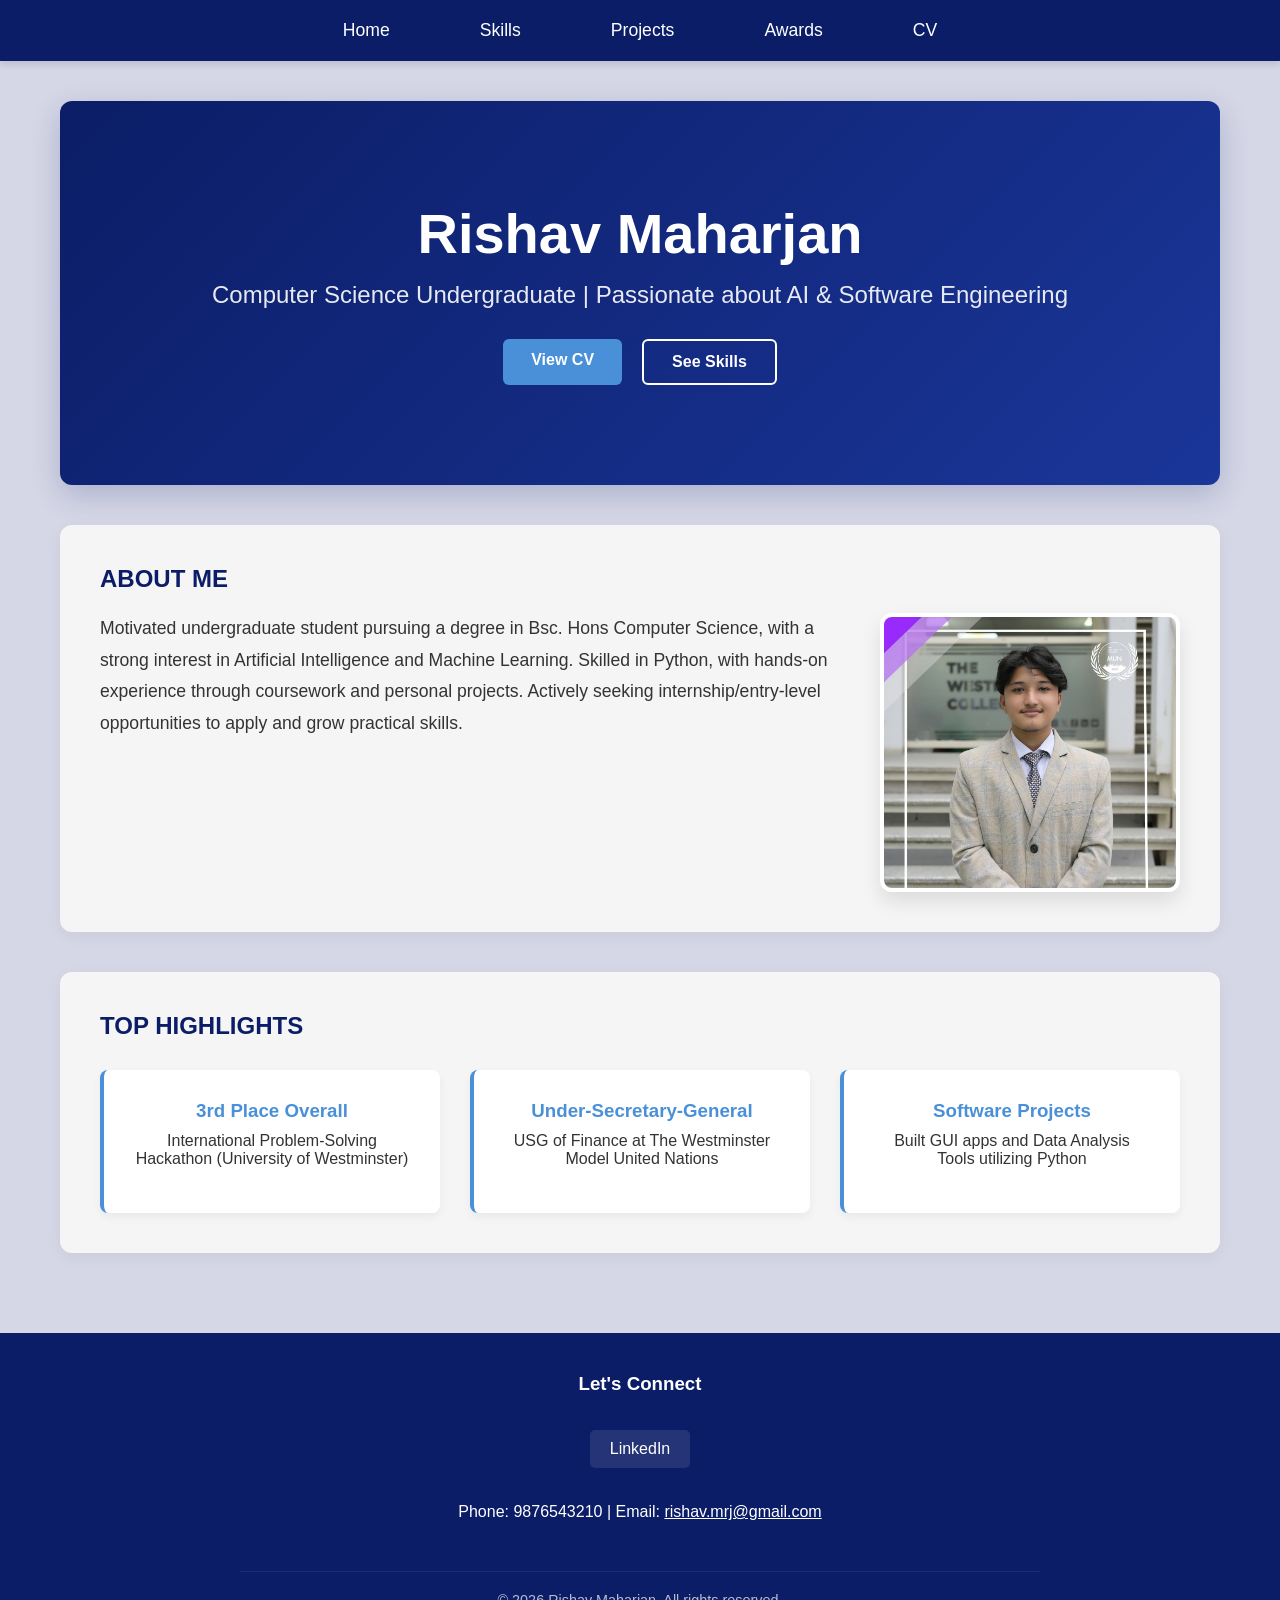
<file: index.html>
<!doctype html>
<html lang="en">
  <head>
    <meta charset="UTF-8" />
    <meta name="viewport" content="width=device-width, initial-scale=1.0" />
    <title>Rishav Maharjan - Portfolio</title>
    <link rel="stylesheet" href="portfolio_style.css" />
  </head>

  <body>
    <nav>
      <div class="navigation">
        <ul class="links">
          <li><a href="index.html">Home</a></li>
          <li><a href="skills.html">Skills</a></li>
          <li><a href="projects.html">Projects</a></li>
          <li><a href="awards.html">Awards</a></li>
          <li><a href="cv.html">CV</a></li>
        </ul>
      </div>
    </nav>

    <main>
      <section class="hero" id="hero-section">
        <h1>Rishav Maharjan</h1>
        <p>
          Computer Science Undergraduate | Passionate about AI & Software
          Engineering
        </p>
        <div class="hero-buttons">
          <a href="cv.html" class="button primary-button">View CV</a>
          <a href="skills.html" class="button outline-button">See Skills</a>
        </div>
      </section>

      <section class="section" id="about">
        <h2>ABOUT ME</h2>
        <div class="about-content">
          <div class="about-text">
            <p>
              Motivated undergraduate student pursuing a degree in Bsc. Hons
              Computer Science, with a strong interest in Artificial
              Intelligence and Machine Learning. Skilled in Python, with
              hands-on experience through coursework and personal projects.
              Actively seeking internship/entry-level opportunities to apply and
              grow practical skills.
            </p>
          </div>

          <img
            src="Profile pic.jpg"
            alt="Rishav Maharjan"
            class="about-image"
          />
        </div>
      </section>

      <section class="section" id="highlights">
        <h2>TOP HIGHLIGHTS</h2>
        <div class="highlights-grid">
          <div class="card highlight-card">
            <h3>3rd Place Overall</h3>
            <p>
              International Problem-Solving Hackathon (University of
              Westminster)
            </p>
          </div>
          <div class="card highlight-card">
            <h3>Under-Secretary-General</h3>
            <p>USG of Finance at The Westminster Model United Nations</p>
          </div>
          <div class="card highlight-card">
            <h3>Software Projects</h3>
            <p>Built GUI apps and Data Analysis Tools utilizing Python</p>
          </div>
        </div>
      </section>
    </main>

    <footer>
      <div class="footer-content">
        <h3>Let's Connect</h3>
        <div class="social-links">
          <a
            href="https://www.linkedin.com/in/rishav-maharjan-6b55b3327/"
            target="_blank"
            >LinkedIn</a
          >
        </div>
        <p>
          Phone: 9876543210 | Email:
          <a
            href="mailto:rishav.mrj@gmail.com"
            style="color: white; text-decoration: underline"
            >rishav.mrj@gmail.com</a
          >
        </p>
        <div class="copyright">
          &copy; 2026 Rishav Maharjan. All rights reserved.
        </div>
      </div>
    </footer>
  </body>
</html>
</file>
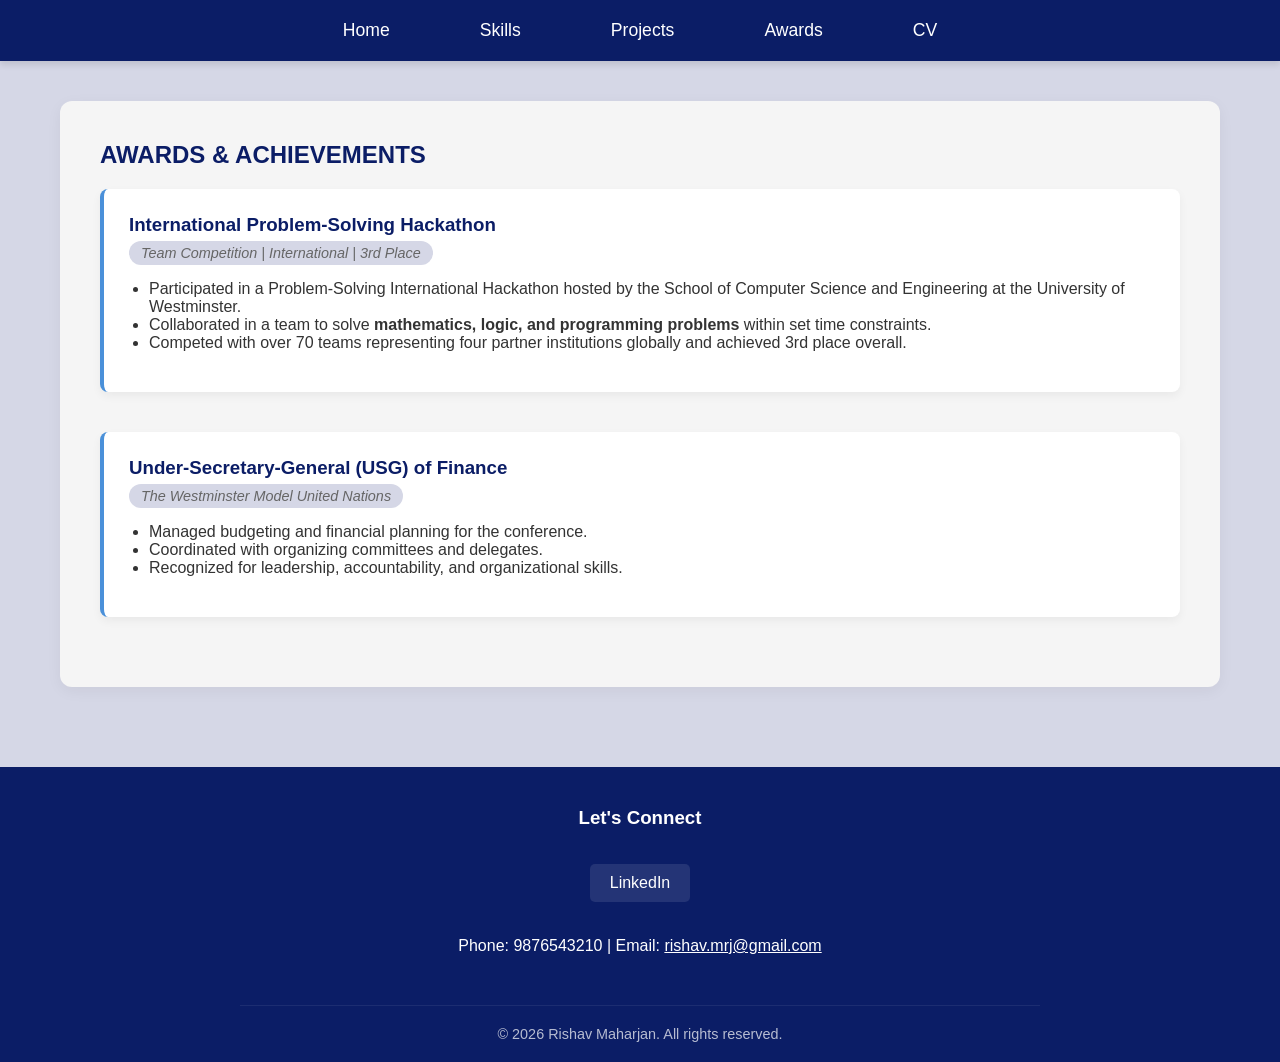
<file: awards.html>
<!doctype html>
<html lang="en">
  <head>
    <meta charset="UTF-8" />
    <meta name="viewport" content="width=device-width, initial-scale=1.0" />
    <title>Awards & Achievements - Rishav Maharjan</title>
    <link rel="stylesheet" href="portfolio_style.css" />
  </head>

  <body>
    <nav>
      <div class="navigation">
        <ul class="links">
          <li><a href="index.html">Home</a></li>
          <li><a href="skills.html">Skills</a></li>
          <li><a href="projects.html">Projects</a></li>
          <li><a href="awards.html">Awards</a></li>
          <li><a href="cv.html">CV</a></li>
        </ul>
      </div>
    </nav>

    <main>
      <section class="section" id="awards">
        <h2>AWARDS & ACHIEVEMENTS</h2>

        <div class="card project-card" style="margin-bottom: 40px">
          <h3>International Problem-Solving Hackathon</h3>
          <span class="technology-stack"
            >Team Competition | International | 3rd Place</span
          >
          <ul>
            <li>
              Participated in a Problem-Solving International Hackathon hosted
              by the School of Computer Science and Engineering at the
              University of Westminster.
            </li>
            <li>
              Collaborated in a team to solve
              <strong>mathematics, logic, and programming problems</strong>
              within set time constraints.
            </li>
            <li>
              Competed with over 70 teams representing four partner institutions
              globally and achieved 3rd place overall.
            </li>
          </ul>
        </div>

        <div class="card project-card">
          <h3>Under-Secretary-General (USG) of Finance</h3>
          <span class="technology-stack"
            >The Westminster Model United Nations</span
          >
          <ul>
            <li>
              Managed budgeting and financial planning for the conference.
            </li>
            <li>Coordinated with organizing committees and delegates.</li>
            <li>
              Recognized for leadership, accountability, and organizational
              skills.
            </li>
          </ul>
        </div>
      </section>
    </main>

    <footer>
      <div class="footer-content">
        <h3>Let's Connect</h3>
        <div class="social-links">
          <a
            href="https://www.linkedin.com/in/rishav-maharjan-6b55b3327/"
            target="_blank"
            >LinkedIn</a
          >
        </div>
        <p>
          Phone: 9876543210 | Email:
          <a
            href="mailto:rishav.mrj@gmail.com"
            style="color: white; text-decoration: underline"
            >rishav.mrj@gmail.com</a
          >
        </p>
        <div class="copyright">
          &copy; 2026 Rishav Maharjan. All rights reserved.
        </div>
      </div>
    </footer>
  </body>
</html>
</file>
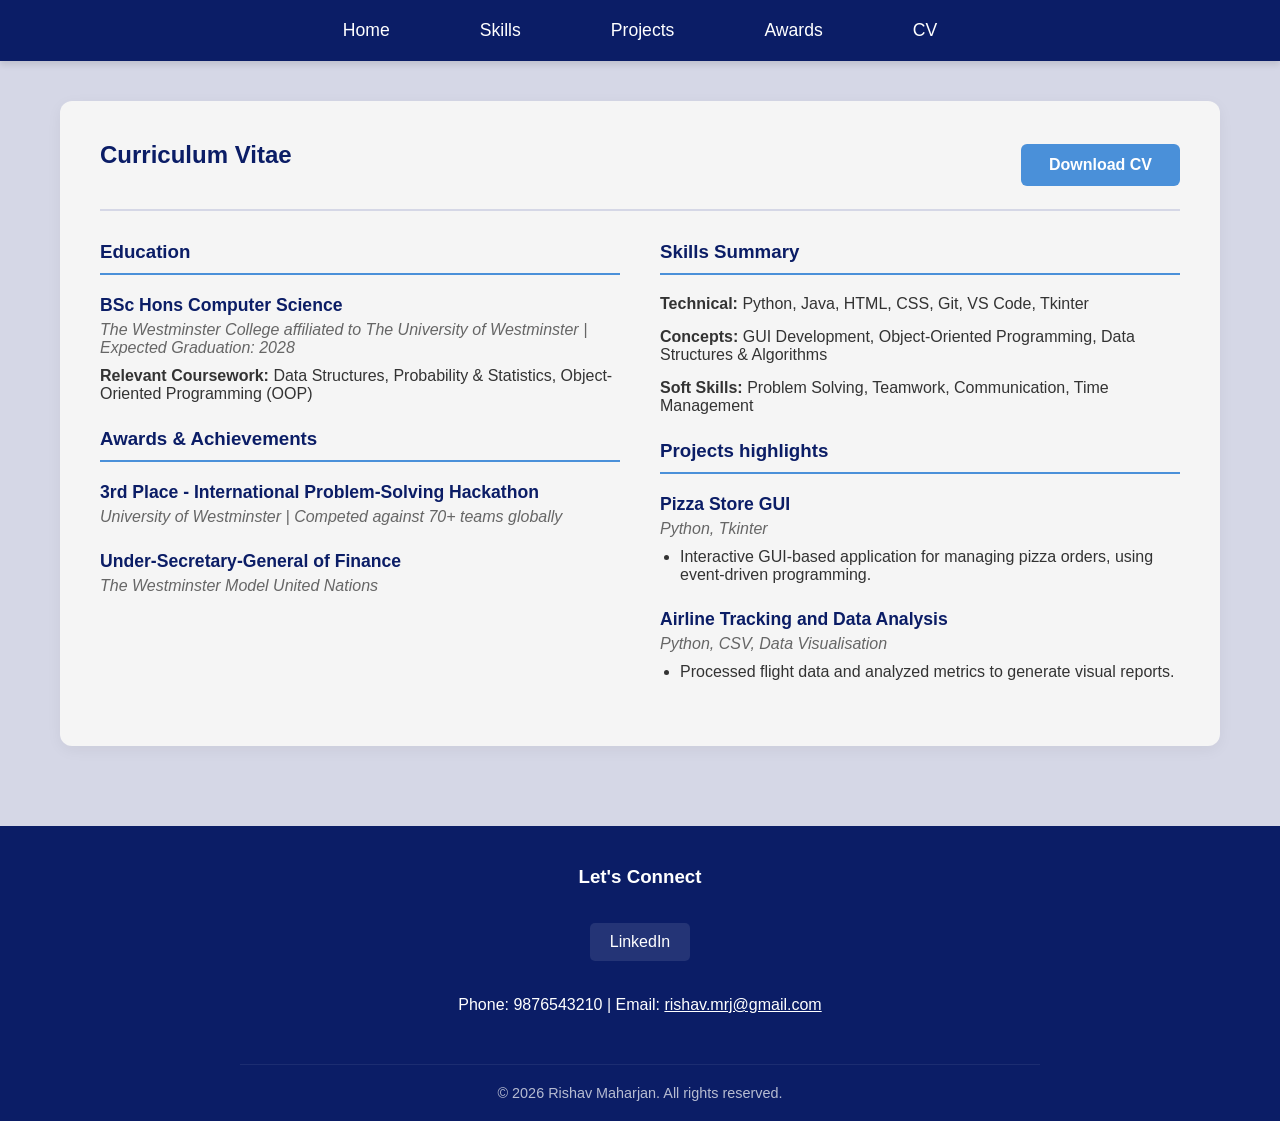
<file: cv.html>
<!doctype html>
<html lang="en">
  <head>
    <meta charset="UTF-8" />
    <meta name="viewport" content="width=device-width, initial-scale=1.0" />
    <title>CV - Rishav Maharjan</title>
    <link rel="stylesheet" href="portfolio_style.css" />
  </head>

  <body>
    <nav>
      <div class="navigation">
        <ul class="links">
          <li><a href="index.html">Home</a></li>
          <li><a href="skills.html">Skills</a></li>
          <li><a href="projects.html">Projects</a></li>
          <li><a href="awards.html">Awards</a></li>
          <li><a href="cv.html">CV</a></li>
        </ul>
      </div>
    </nav>

    <main>
      <section class="section">
        <div class="resume-header">
          <h2>Curriculum Vitae</h2>
          <a
            href="../cv.pdf"
            class="button primary-button"
            target="_blank"
            download
            >Download CV</a
          >
        </div>

        <div class="resume-grid">
          <div class="resume-column">
            <div class="resume-section">
              <h3>Education</h3>
              <div class="resume-item">
                <h4>BSc Hons Computer Science</h4>
                <p class="metadata">
                  The Westminster College affiliated to The University of
                  Westminster | Expected Graduation: 2028
                </p>
                <p>
                  <strong>Relevant Coursework:</strong> Data Structures,
                  Probability & Statistics, Object-Oriented Programming (OOP)
                </p>
              </div>
            </div>

            <div class="resume-section">
              <h3>Awards & Achievements</h3>
              <div class="resume-item">
                <h4>3rd Place - International Problem-Solving Hackathon</h4>
                <p class="metadata">
                  University of Westminster | Competed against 70+ teams
                  globally
                </p>
              </div>
              <div class="resume-item">
                <h4>Under-Secretary-General of Finance</h4>
                <p class="metadata">The Westminster Model United Nations</p>
              </div>
            </div>
          </div>

          <div class="resume-column">
            <div class="resume-section">
              <h3>Skills Summary</h3>
              <div class="resume-item">
                <p>
                  <strong>Technical:</strong> Python, Java, HTML, CSS, Git, VS
                  Code, Tkinter
                </p>
                <p>
                  <strong>Concepts:</strong> GUI Development, Object-Oriented
                  Programming, Data Structures & Algorithms
                </p>
                <p>
                  <strong>Soft Skills:</strong> Problem Solving, Teamwork,
                  Communication, Time Management
                </p>
              </div>
            </div>

            <div class="resume-section">
              <h3>Projects highlights</h3>
              <div class="resume-item">
                <h4>Pizza Store GUI</h4>
                <p class="metadata">Python, Tkinter</p>
                <ul>
                  <li>
                    Interactive GUI-based application for managing pizza orders,
                    using event-driven programming.
                  </li>
                </ul>
              </div>
              <div class="resume-item">
                <h4>Airline Tracking and Data Analysis</h4>
                <p class="metadata">Python, CSV, Data Visualisation</p>
                <ul>
                  <li>
                    Processed flight data and analyzed metrics to generate
                    visual reports.
                  </li>
                </ul>
              </div>
            </div>
          </div>
        </div>
      </section>
    </main>

    <footer>
      <div class="footer-content">
        <h3>Let's Connect</h3>
        <div class="social-links">
          <a
            href="https://www.linkedin.com/in/rishav-maharjan-6b55b3327/"
            target="_blank"
            >LinkedIn</a
          >
        </div>
        <p>
          Phone: 9876543210 | Email:
          <a
            href="mailto:rishav.mrj@gmail.com"
            style="color: white; text-decoration: underline"
            >rishav.mrj@gmail.com</a
          >
        </p>
        <div class="copyright">
          &copy; 2026 Rishav Maharjan. All rights reserved.
        </div>
      </div>
    </footer>
  </body>
</html>
</file>
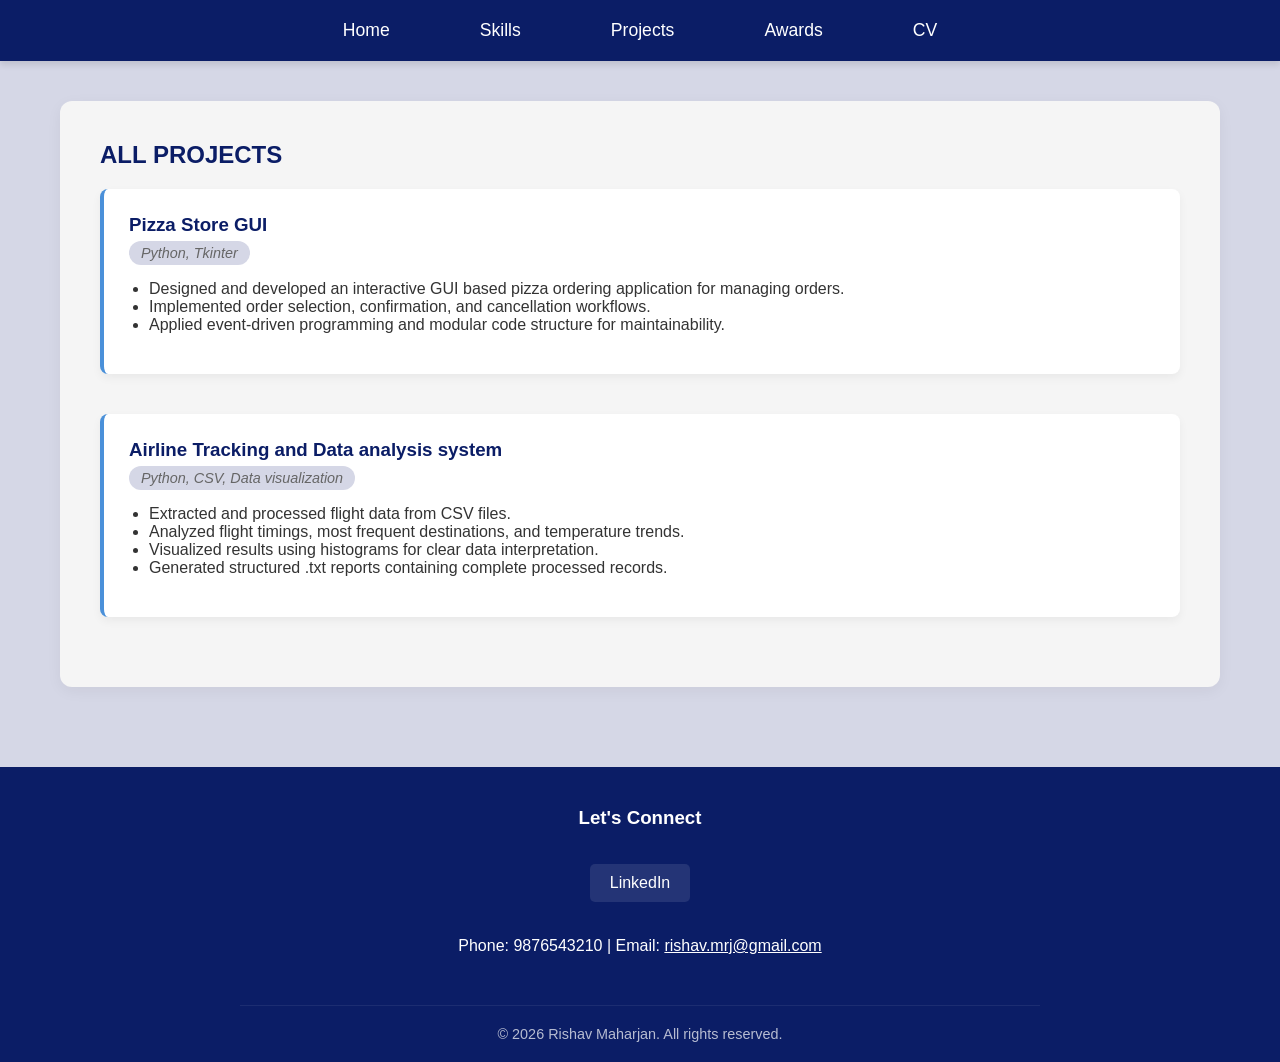
<file: projects.html>
<!doctype html>
<html lang="en">
  <head>
    <meta charset="UTF-8" />
    <meta name="viewport" content="width=device-width, initial-scale=1.0" />
    <title>Projects - Rishav Maharjan</title>
    <link rel="stylesheet" href="portfolio_style.css" />
  </head>

  <body>
    <nav>
      <div class="navigation">
        <ul class="links">
          <li><a href="index.html">Home</a></li>
          <li><a href="skills.html">Skills</a></li>
          <li><a href="projects.html">Projects</a></li>
          <li><a href="awards.html">Awards</a></li>
          <li><a href="cv.html">CV</a></li>
        </ul>
      </div>
    </nav>

    <main>
      <section class="section" id="projects">
        <h2>ALL PROJECTS</h2>

        <div class="card project-card" style="margin-bottom: 40px">
          <h3>Pizza Store GUI</h3>
          <span class="technology-stack">Python, Tkinter</span>
          <ul>
            <li>
              Designed and developed an interactive GUI based pizza ordering
              application for managing orders.
            </li>
            <li>
              Implemented order selection, confirmation, and cancellation
              workflows.
            </li>
            <li>
              Applied event-driven programming and modular code structure for
              maintainability.
            </li>
          </ul>
        </div>

        <div class="card project-card">
          <h3>Airline Tracking and Data analysis system</h3>
          <span class="technology-stack">Python, CSV, Data visualization</span>
          <ul>
            <li>Extracted and processed flight data from CSV files.</li>
            <li>
              Analyzed flight timings, most frequent destinations, and
              temperature trends.
            </li>
            <li>
              Visualized results using histograms for clear data interpretation.
            </li>
            <li>
              Generated structured .txt reports containing complete processed
              records.
            </li>
          </ul>
        </div>
      </section>
    </main>

    <footer>
      <div class="footer-content">
        <h3>Let's Connect</h3>
        <div class="social-links">
          <a
            href="https://www.linkedin.com/in/rishav-maharjan-6b55b3327/"
            target="_blank"
            >LinkedIn</a
          >
        </div>
        <p>
          Phone: 9876543210 | Email:
          <a
            href="mailto:rishav.mrj@gmail.com"
            style="color: white; text-decoration: underline"
            >rishav.mrj@gmail.com</a
          >
        </p>
        <div class="copyright">
          &copy; 2026 Rishav Maharjan. All rights reserved.
        </div>
      </div>
    </footer>
  </body>
</html>
</file>
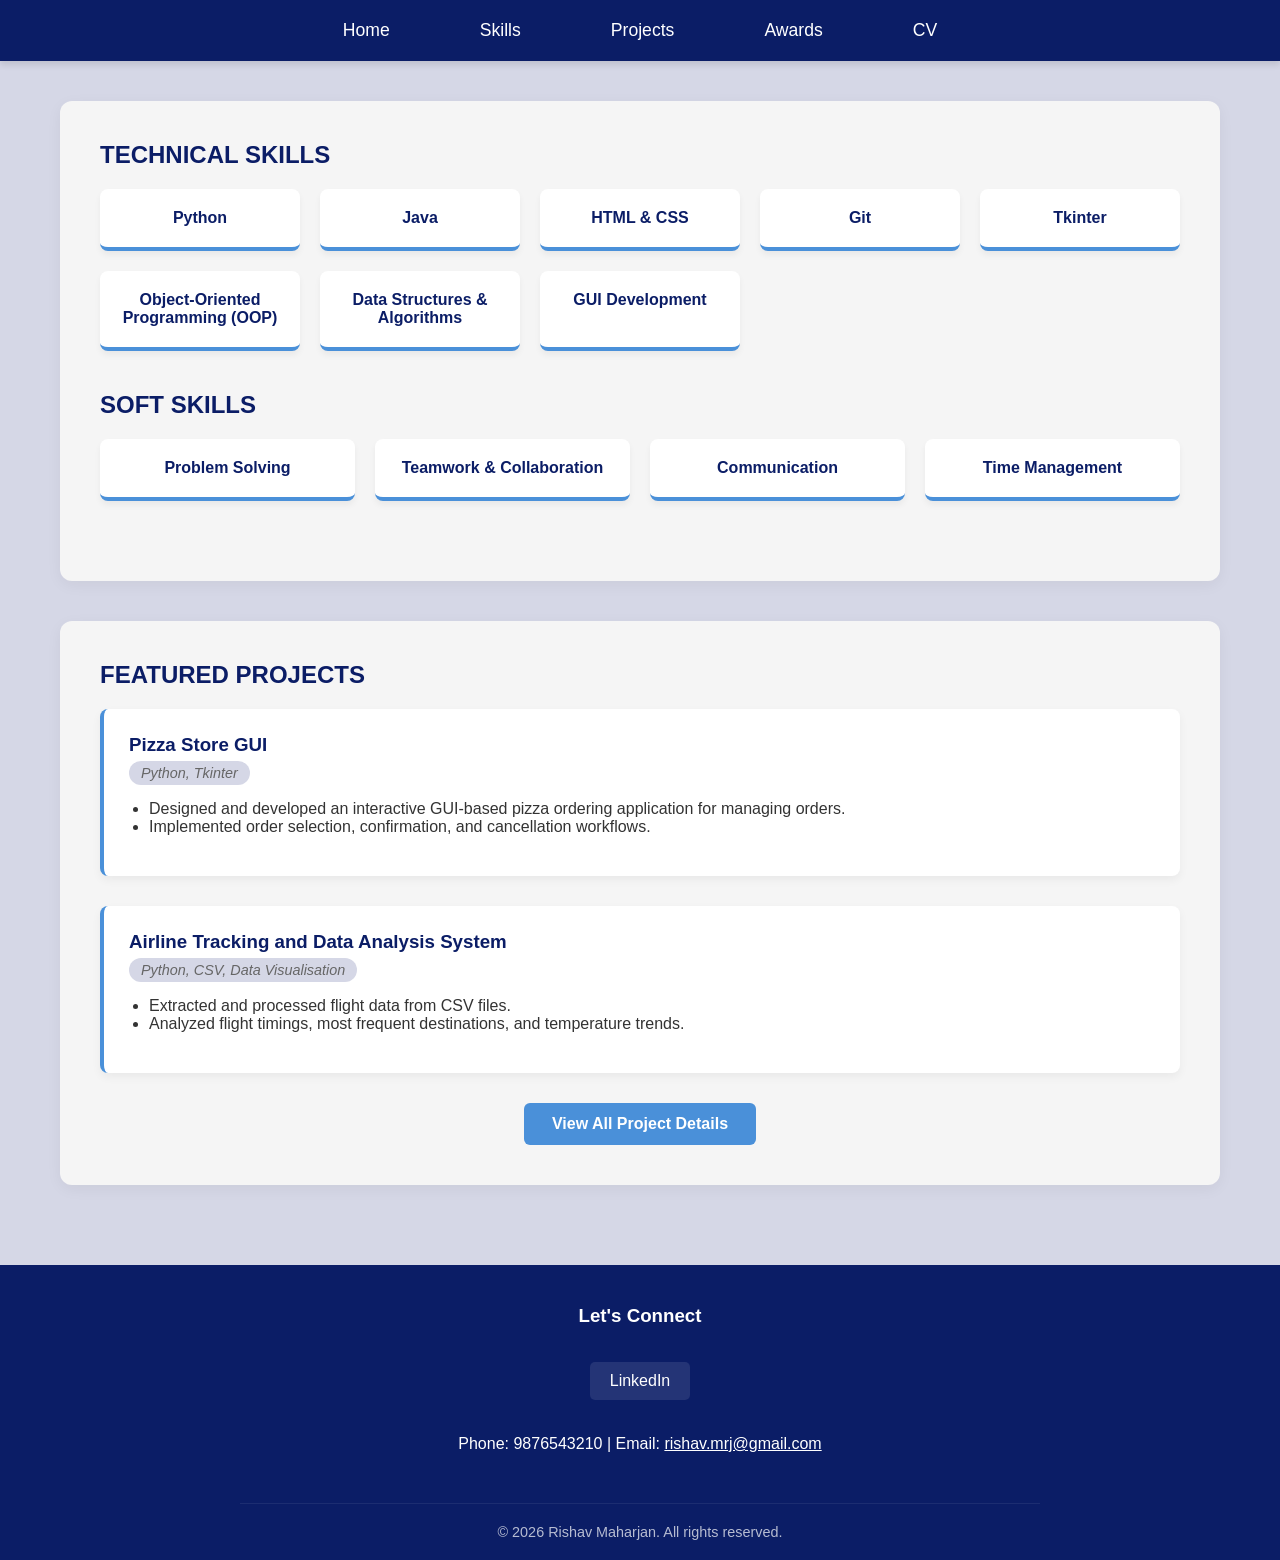
<file: skills.html>
<!doctype html>
<html lang="en">
  <head>
    <meta charset="UTF-8" />
    <meta name="viewport" content="width=device-width, initial-scale=1.0" />
    <title>Skills & Projects - Rishav Maharjan</title>
    <link rel="stylesheet" href="portfolio_style.css" />
  </head>

  <body>
    <nav>
      <div class="navigation">
        <ul class="links">
          <li><a href="index.html">Home</a></li>
          <li><a href="skills.html">Skills</a></li>
          <li><a href="projects.html">Projects</a></li>
          <li><a href="awards.html">Awards</a></li>
          <li><a href="cv.html">CV</a></li>
        </ul>
      </div>
    </nav>

    <main>
      <section class="section" id="skills">
        <h2>TECHNICAL SKILLS</h2>
        <div class="skills-grid">
          <div class="skill-card">Python</div>
          <div class="skill-card">Java</div>
          <div class="skill-card">HTML & CSS</div>
          <div class="skill-card">Git</div>
          <div class="skill-card">Tkinter</div>
          <div class="skill-card">Object-Oriented Programming (OOP)</div>
          <div class="skill-card">Data Structures & Algorithms</div>
          <div class="skill-card">GUI Development</div>
        </div>

        <h2 style="margin-top: 40px">SOFT SKILLS</h2>
        <div class="skills-grid">
          <div class="skill-card">Problem Solving</div>
          <div class="skill-card">Teamwork & Collaboration</div>
          <div class="skill-card">Communication</div>
          <div class="skill-card">Time Management</div>
        </div>
      </section>

      <section class="section" id="projects-preview">
        <h2>FEATURED PROJECTS</h2>

        <div class="card project-card">
          <h3>Pizza Store GUI</h3>
          <span class="technology-stack">Python, Tkinter</span>
          <ul>
            <li>
              Designed and developed an interactive GUI-based pizza ordering
              application for managing orders.
            </li>
            <li>
              Implemented order selection, confirmation, and cancellation
              workflows.
            </li>
          </ul>
        </div>

        <div class="card project-card">
          <h3>Airline Tracking and Data Analysis System</h3>
          <span class="technology-stack">Python, CSV, Data Visualisation</span>
          <ul>
            <li>Extracted and processed flight data from CSV files.</li>
            <li>
              Analyzed flight timings, most frequent destinations, and
              temperature trends.
            </li>
          </ul>
        </div>

        <div style="text-align: center; margin-top: 20px">
          <a href="projects.html" class="button primary-button"
            >View All Project Details</a
          >
        </div>
      </section>
    </main>

    <footer>
      <div class="footer-content">
        <h3>Let's Connect</h3>
        <div class="social-links">
          <a
            href="https://www.linkedin.com/in/rishav-maharjan-6b55b3327/"
            target="_blank"
            >LinkedIn</a
          >
        </div>
        <p>
          Phone: 9876543210 | Email:
          <a
            href="mailto:rishav.mrj@gmail.com"
            style="color: white; text-decoration: underline"
            >rishav.mrj@gmail.com</a
          >
        </p>
        <div class="copyright">
          &copy; 2026 Rishav Maharjan. All rights reserved.
        </div>
      </div>
    </footer>
  </body>
</html>
</file>
<file: portfolio_style.css>
/* Global Reset */
* {
    margin: 0;
    padding: 0;
    box-sizing: border-box;
}

body {
    font-family: 'Segoe UI', sans-serif;
    background-color: #D5D7E6;
    color: #333;
    display: flex;
    flex-direction: column;
    min-height: 100vh;
}

main {
    flex: 1;
    padding: 40px 20px;
    width: 100%;
    max-width: 1200px;
    margin: 0 auto;
}

h1,
h2,
h3 {
    color: #0B1D66;
    margin-bottom: 20px;
}

p,
ul,
ol {
    margin-bottom: 15px;
}

ul,
ol {
    padding-left: 20px;
}

a {
    color: #4A90D9;
    text-decoration: none;
    transition: color 0.3s ease;
}

a:hover {
    color: #0B1D66;
}


nav {
    background-color: #0B1D66;
    width: 100%;
    position: sticky;
    top: 0;
    z-index: 100;
    box-shadow: 0 4px 6px rgba(0, 0, 0, 0.1);
}

.navigation {
    max-width: 1200px;
    margin: 0 auto;
    display: flex;
    justify-content: center;
    align-items: center;
    padding: 0 20px;
}

nav ul {
    display: flex;
    gap: 40px;
    list-style: none;
    margin: 0;
    padding: 0;
}

nav ul li a {
    display: block;
    color: white;
    padding: 20px 25px;
    font-size: 1.1rem;
    font-weight: 500;
    transition: 0.3s ease;
    border-radius: 15px;
}

nav ul li a:hover {
    background-color: white;
    color: #0B1D66;
}

footer {
    background-color: #0B1D66;
    color: white;
    width: 100%;
    padding: 40px 20px 20px;
    margin-top: auto;
    text-align: center;
}

.footer-content {
    max-width: 1200px;
    margin: 0 auto;
    display: flex;
    flex-direction: column;
    align-items: center;
    gap: 15px;
}

.footer-content h3 {
    color: white;
    margin-bottom: 10px;
}

.social-links {
    display: flex;
    gap: 20px;
    justify-content: center;
    margin-top: 10px;
    margin-bottom: 20px;
}

.social-links a {
    color: white;
    background-color: rgba(255, 255, 255, 0.1);
    padding: 10px 20px;
    border-radius: 5px;
    transition: background-color 0.3s, transform 0.3s;
}

.social-links a:hover {
    background-color: #4A90D9;
    color: white;
    transform: translateY(-3px);
}

.copyright {
    margin-top: 20px;
    font-size: 0.9rem;
    opacity: 0.7;
    border-top: 1px solid rgba(255, 255, 255, 0.1);
    padding-top: 20px;
    width: 100%;
    max-width: 800px;
}

.section {
    background-color: whitesmoke;
    border-radius: 12px;
    padding: 40px;
    margin-bottom: 40px;
    box-shadow: 0 4px 15px rgba(0, 0, 0, 0.05);
}

.card {
    background-color: white;
    border-radius: 8px;
    padding: 25px;
    box-shadow: 0 4px 10px rgba(0, 0, 0, 0.05);
    transition: transform 0.3s ease, box-shadow 0.3s ease;
    border-left: 4px solid #4A90D9;

}

.card:hover {
    transform: translateY(-5px);
    box-shadow: 10px 10px 10px rgba(0, 0, 0, 0.1);
}


.button {
    display: inline-block;
    padding: 12px 28px;
    border-radius: 6px;
    font-weight: 600;
    text-decoration: none;
    cursor: pointer;
    transition: all 0.3s ease;
    border: none;
    font-size: 1rem;
}

.primary-button {
    background-color: #4A90D9;
    color: white;
}

.primary-button:hover {
    background-color: #0B1D66;
    color: white;
    transform: translateY(-2px);
    box-shadow: 0 4px 10px rgba(74, 144, 217, 0.3);
}

.outline-button {
    background-color: transparent;
    color: white;
    border: 2px solid white;
}

.outline-button:hover {
    background-color: white;
    color: #0B1D66;
}


.hero {
    background: linear-gradient(135deg, #0B1D66 0%, #1a3699 100%);
    color: white;
    padding: 100px 20px;
    border-radius: 12px;
    text-align: center;
    margin-bottom: 40px;
    box-shadow: 0 10px 30px rgba(11, 29, 102, 0.2);
}

.hero h1 {
    color: white;
    font-size: 3.5rem;
    margin-bottom: 15px;
}

.hero p {
    font-size: 1.5rem;
    margin-bottom: 30px;
    opacity: 0.9;
}

.hero-buttons {
    display: flex;
    gap: 20px;
    justify-content: center;
}

.about-content {
    display: flex;
    align-items: flex-start;
    gap: 40px;
}

.about-text {
    flex: 1;
    font-size: 1.1rem;
    line-height: 1.8;
}

.about-image {
    width: 300px;
    height: auto;
    border-radius: 12px;
    box-shadow: 0 10px 20px rgba(0, 0, 0, 0.1);
    flex-shrink: 0;
    border: 4px solid white;
}

.highlights-grid {
    display: grid;
    grid-template-columns: repeat(auto-fit, minmax(300px, 1fr));
    gap: 30px;
    margin-top: 30px;
}

.highlight-card {
    text-align: center;
    padding: 30px;
}

.highlight-card h3 {
    margin-bottom: 10px;
    color: #4A90D9;
}

.skills-grid {
    display: grid;
    grid-template-columns: repeat(auto-fit, minmax(200px, 1fr));
    gap: 20px;
    margin-top: 20px;
    margin-bottom: 40px;
}

.skill-card {
    background-color: white;
    padding: 20px;
    border-radius: 8px;
    text-align: center;
    font-weight: 600;
    color: #0B1D66;
    box-shadow: 0 4px 6px rgba(0, 0, 0, 0.05);
    border-bottom: 4px solid #4A90D9;
}

.project-card {
    margin-bottom: 30px;
}

.project-card h3 {
    margin-bottom: 5px;
    display: flex;
    align-items: center;
    gap: 10px;
}

.technology-stack {
    font-style: italic;
    color: #666;
    font-size: 0.9rem;
    margin-bottom: 15px;
    display: inline-block;
    background-color: #D5D7E6;
    padding: 4px 12px;
    border-radius: 20px;
}

.resume-header {
    display: flex;
    justify-content: space-between;
    align-items: center;
    margin-bottom: 30px;
    border-bottom: 2px solid #D5D7E6;
    padding-bottom: 20px;
}

.resume-grid {
    display: grid;
    grid-template-columns: 1fr 1fr;
    gap: 40px;
}

.resume-section h3 {
    border-bottom: 2px solid #4A90D9;
    padding-bottom: 10px;
    margin-bottom: 20px;
    color: #0B1D66;
}

.resume-item {
    margin-bottom: 25px;
}

.resume-item h4 {
    color: #0B1D66;
    font-size: 1.1rem;
    margin-bottom: 5px;
}

.resume-item .metadata {
    font-style: italic;
    color: #666;
    margin-bottom: 10px;
}

@media (max-width: 768px) {
    .about-content {
        flex-direction: column-reverse;
        align-items: center;
    }

    .navigation {
        flex-direction: column;
    }

    nav ul {
        flex-wrap: wrap;
        justify-content: center;
    }

    .resume-grid {
        grid-template-columns: 1fr;
    }
}
</file>
